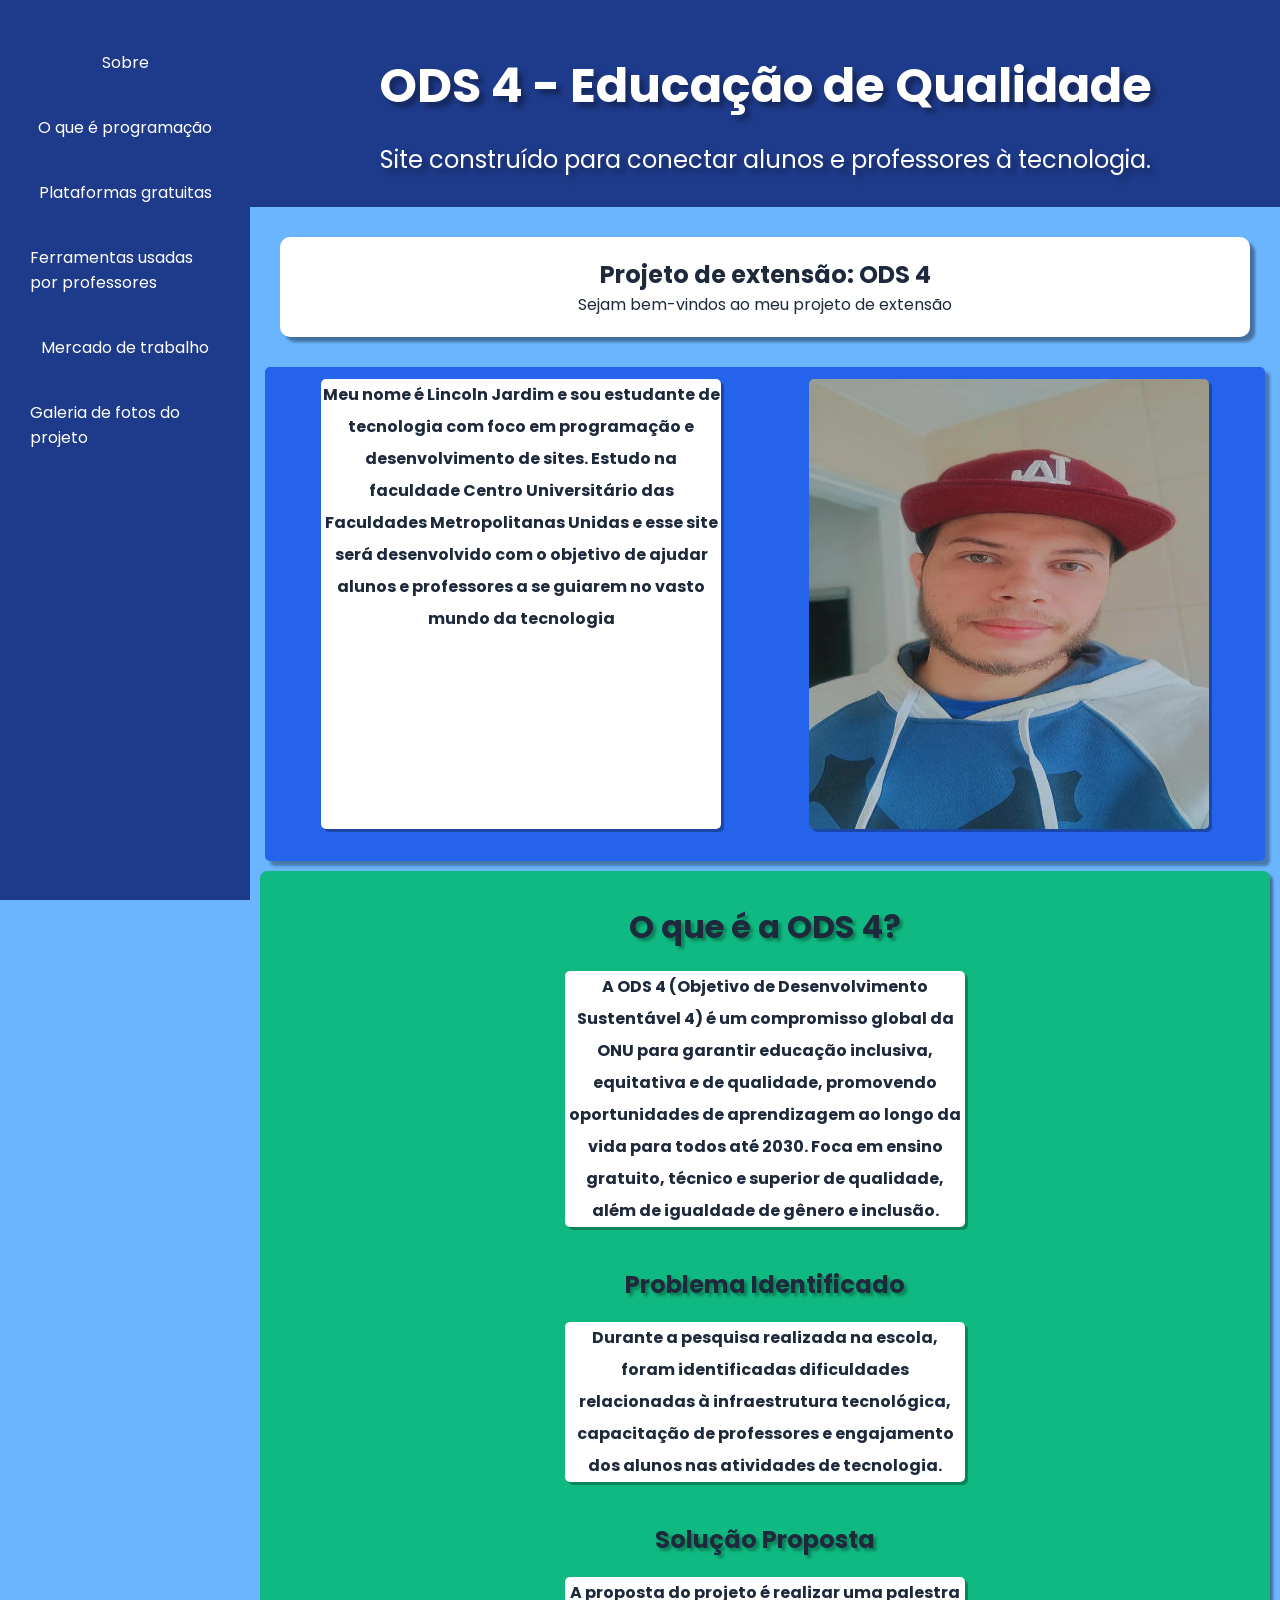
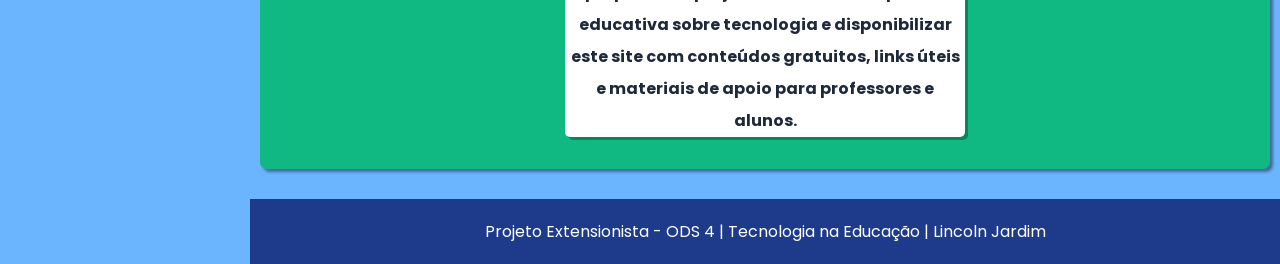
<file: index.html>
<!DOCTYPE html>
<html lang="pt-br">
<head>
    <meta charset="UTF-8">
    <meta name="viewport" content="width=device-width, initial-scale=1.0">
    <link rel="stylesheet" href="estilos/style.css">
    <link rel="stylesheet" href="estilos/media-query.css">
    <title>Aprendendo para Ensinar</title>
</head>
<body>
    <div class="layout-principal">

        

        <nav class="menu">

                <a href="index.html">Sobre</a>
                <a href="programacao.html">O que é programação</a>
                <a href="plataformas.html">Plataformas gratuitas</a>
                <a href="ferramentas.html">Ferramentas usadas por professores</a>
                <a href="trabalho.html">Mercado de trabalho</a>
                <a href="galeria.html">Galeria de fotos do projeto</a>
        </nav>

        

        <div class="conteudo-direito">

            <header class="cabecalho">
                <h1>ODS 4 - Educação de Qualidade</h1>
                <p>Site construído para conectar alunos e professores à tecnologia.</p>
            </header>
            
            <main>
                <section class="introducao">
                    <h2>Projeto de extensão: ODS 4</h2>
                    <p>Sejam bem-vindos ao meu projeto de extensão</p>
                </section>
                <section class="container-sobremim">
                    <p class="card-sobremim">Meu nome é Lincoln Jardim e sou estudante de tecnologia com foco em programação e desenvolvimento de sites. Estudo na faculdade Centro Universitário das Faculdades Metropolitanas Unidas e esse site será desenvolvido com o objetivo de ajudar alunos e professores a se guiarem no vasto mundo da tecnologia</p>
                    <img class="card-sobremim" src="imagens/foto-lincoln.jpeg" alt="Foto de Lincoln Jardim">
                </section>
                <article class="container-projeto">
                    <h2>O que é a ODS 4?</h2>
                    <p class="card-projeto">
                        A ODS 4 (Objetivo de Desenvolvimento Sustentável 4) é um compromisso global da ONU para garantir educação inclusiva, equitativa e de qualidade, promovendo oportunidades de aprendizagem ao longo da vida para todos até 2030. Foca em ensino gratuito, técnico e superior de qualidade, além de igualdade de gênero e inclusão.
                    </p>
                    <h3>Problema Identificado</h3>
                    <p class="card-projeto">
                        Durante a pesquisa realizada na escola, foram identificadas dificuldades
                        relacionadas à infraestrutura tecnológica, capacitação de professores
                        e engajamento dos alunos nas atividades de tecnologia.
                    </p>
                    <h3>Solução Proposta</h3>
                    <p class="card-projeto">
                        A proposta do projeto é realizar uma palestra educativa sobre tecnologia
                        e disponibilizar este site com conteúdos gratuitos, links úteis e materiais
                        de apoio para professores e alunos.
                    </p>
                </article>
            </main>
            <footer>
                <p>Projeto Extensionista - ODS 4 | Tecnologia na Educação | Lincoln Jardim</p>
            </footer>
        </div>
    </div>
</body>
</html>
</file>
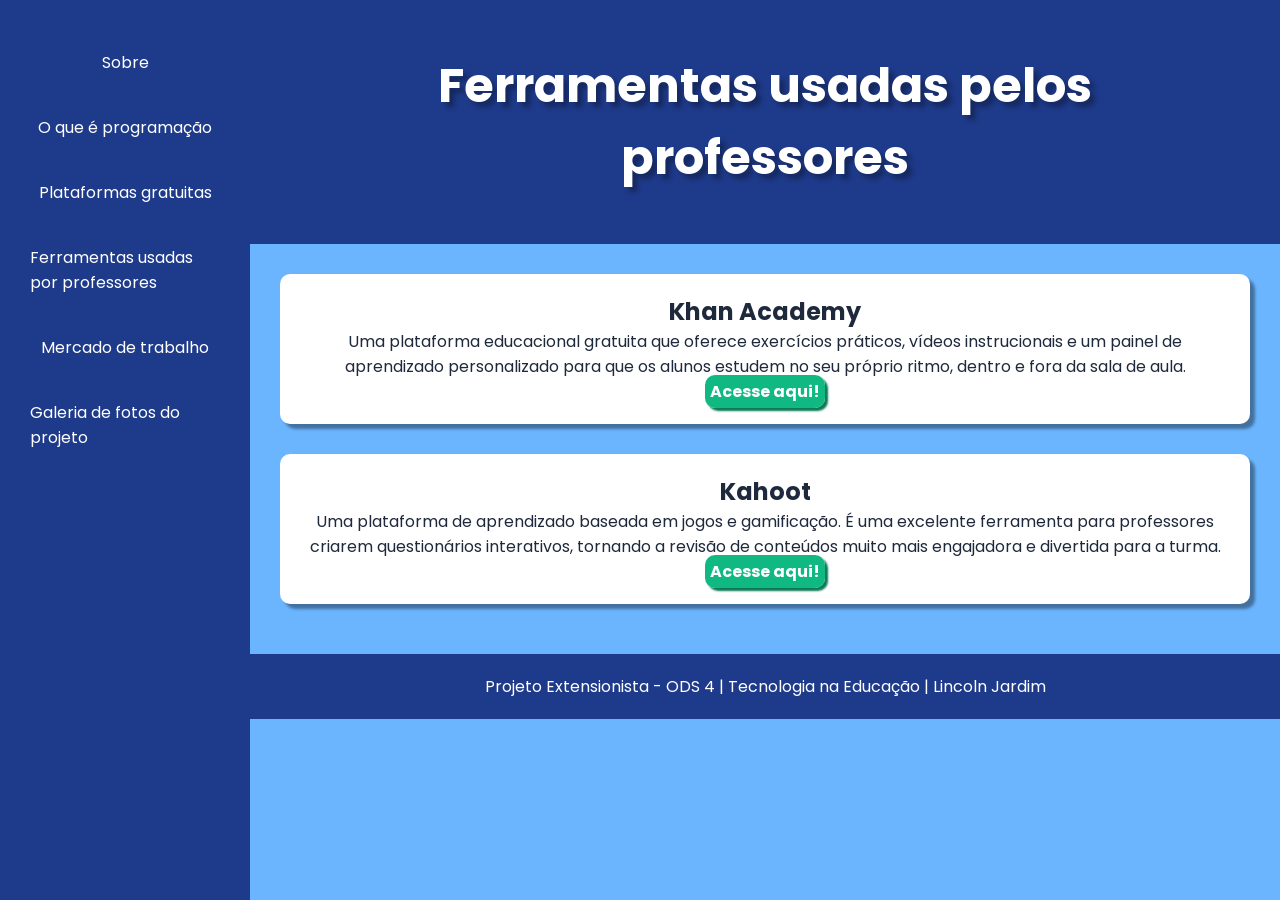
<file: ferramentas.html>
<!DOCTYPE html>
<html lang="pt-br">
<head>
    <meta charset="UTF-8">
    <meta name="viewport" content="width=device-width, initial-scale=1.0">
    <link rel="stylesheet" href="estilos/style.css">
    <link rel="stylesheet" href="estilos/media-query.css">
    <title>Ferramentas</title>
</head>
<body>
    <div class="layout-principal">

        <nav class="menu">
                <a href="index.html">Sobre</a>
                <a href="programacao.html">O que é programação</a>
                <a href="plataformas.html">Plataformas gratuitas</a>
                <a href="ferramentas.html">Ferramentas usadas por professores</a>
                <a href="trabalho.html">Mercado de trabalho</a>
                <a href="galeria.html">Galeria de fotos do projeto</a>
        </nav>

        <div class="conteudo-direito">
            <header class="cabecalho">
                <!-- Corrigido o fechamento da tag de h2 para h1 -->
                <h1>Ferramentas usadas pelos professores</h1>
            </header>
            <main>
                <section class="introducao">
                    <h2>Khan Academy</h2>
                    <!-- Parágrafo descritivo adicionado -->
                    <p>Uma plataforma educacional gratuita que oferece exercícios práticos, vídeos instrucionais e um painel de aprendizado personalizado para que os alunos estudem no seu próprio ritmo, dentro e fora da sala de aula.</p>
                    <!-- Adicionado target="_blank" -->
                    <a class="botao" href="https://pt.khanacademy.org/" target="_blank">Acesse aqui!</a>
                </section>
                <section class="introducao">
                    <h2>Kahoot</h2>
                    <!-- Parágrafo descritivo adicionado -->
                    <p>Uma plataforma de aprendizado baseada em jogos e gamificação. É uma excelente ferramenta para professores criarem questionários interativos, tornando a revisão de conteúdos muito mais engajadora e divertida para a turma.</p>
                    <!-- Adicionado target="_blank" -->
                    <a class="botao" href="https://kahoot.it/" target="_blank">Acesse aqui!</a>
                </section>
            </main>
            <footer>
                <p>Projeto Extensionista - ODS 4 | Tecnologia na Educação | Lincoln Jardim</p>
            </footer>
        </div>
    </div>
</body>
</html>
</file>
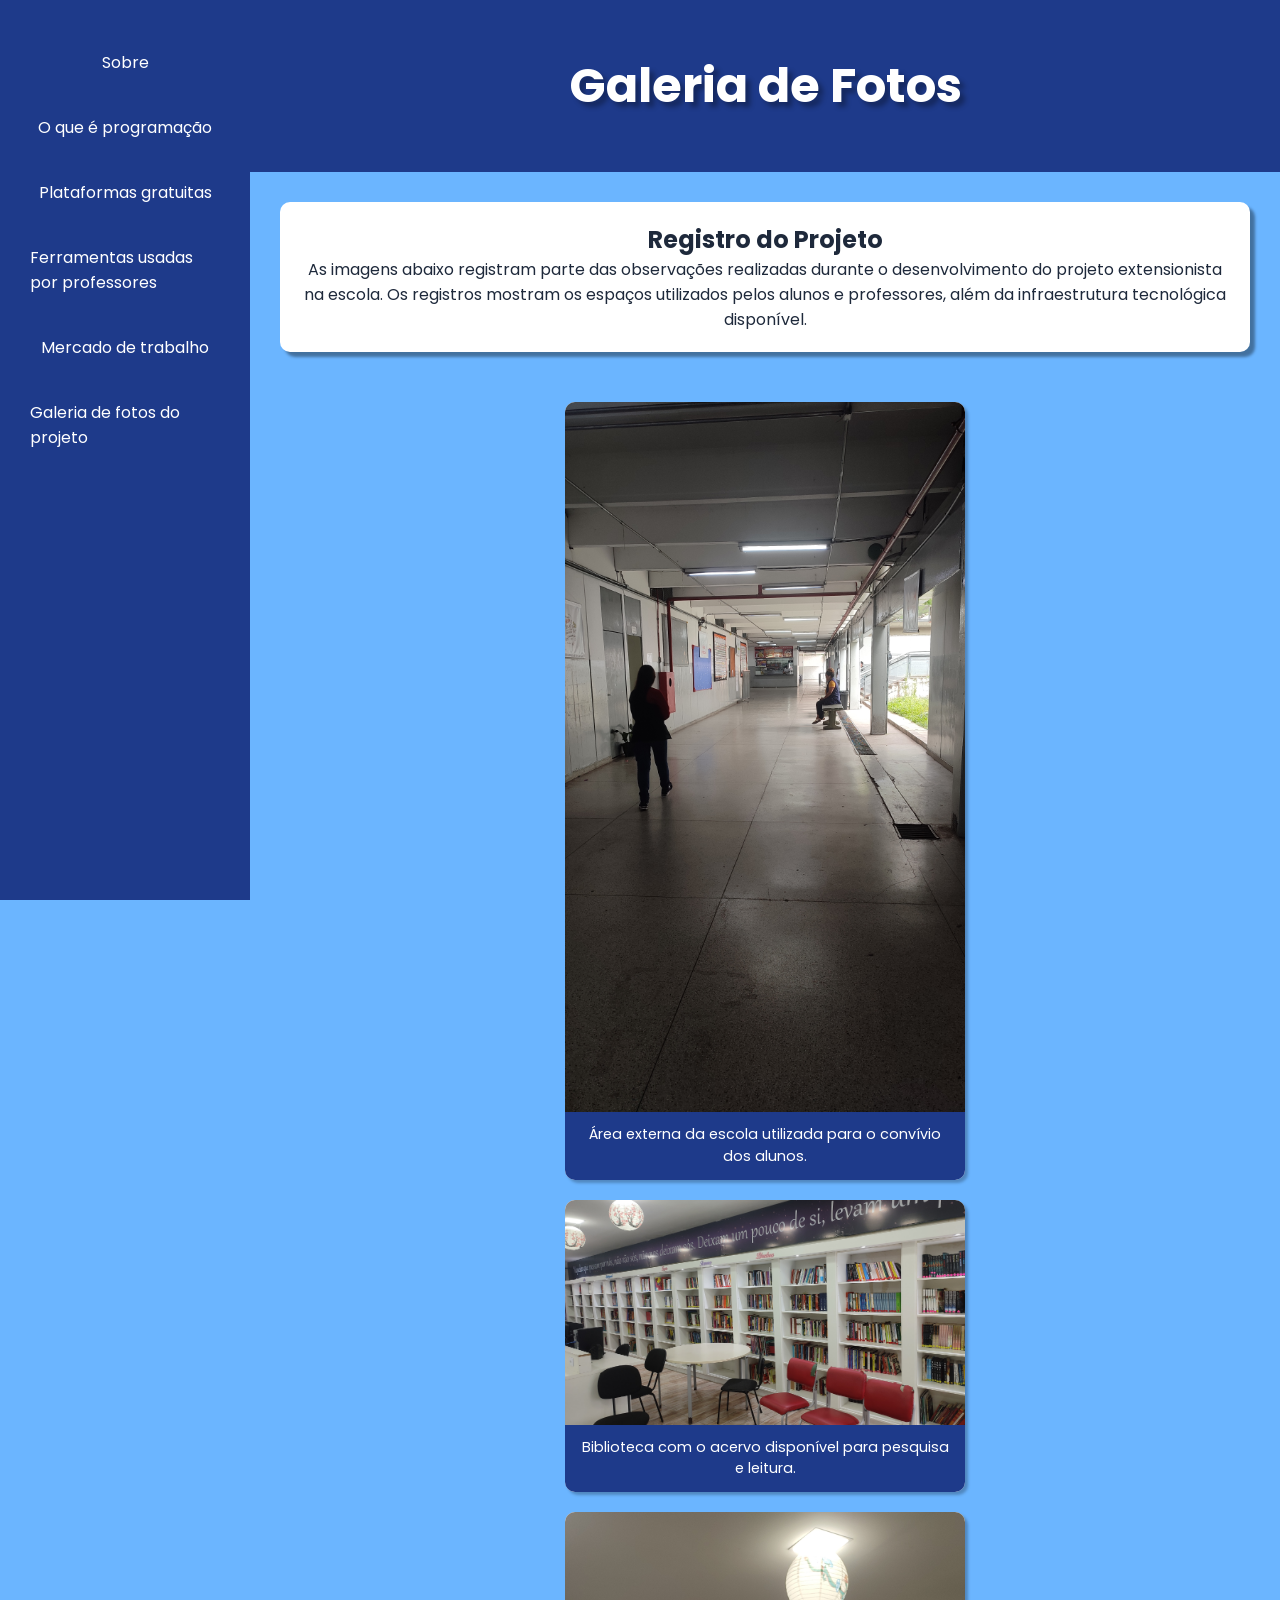
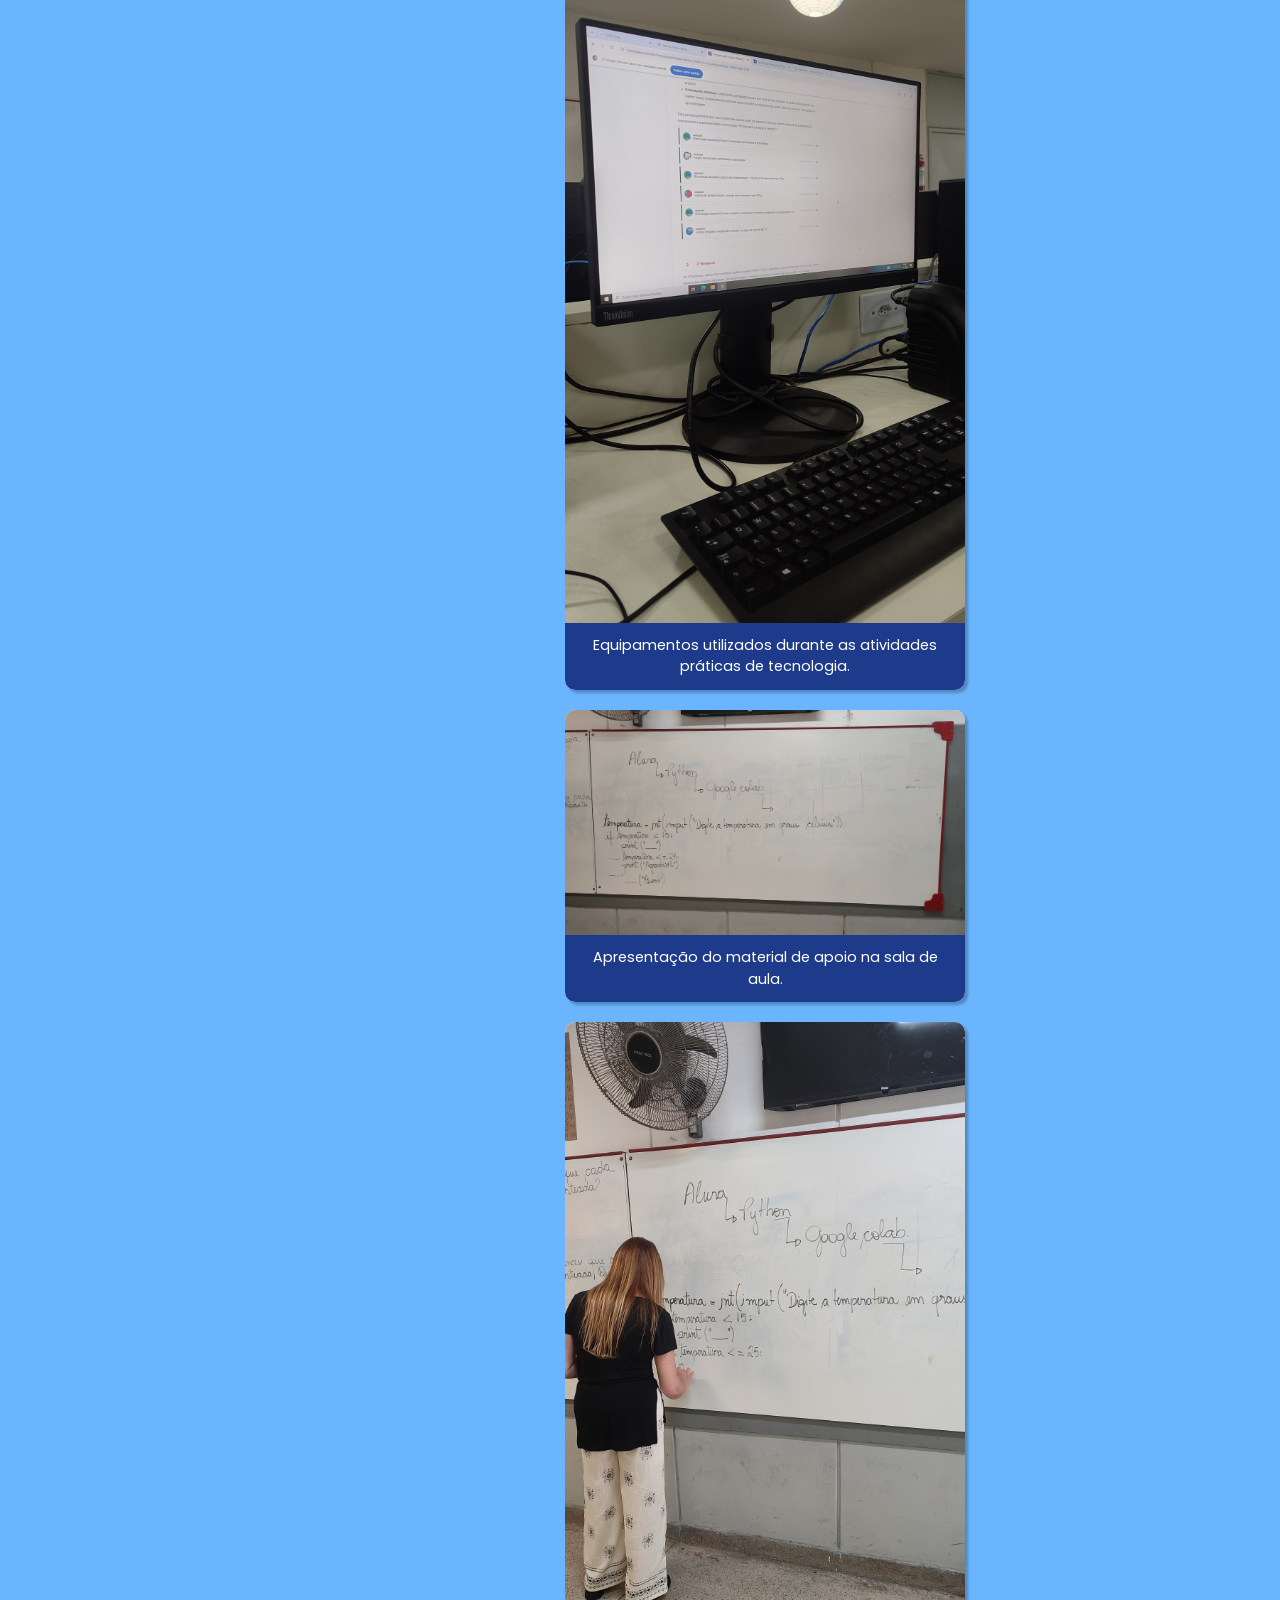
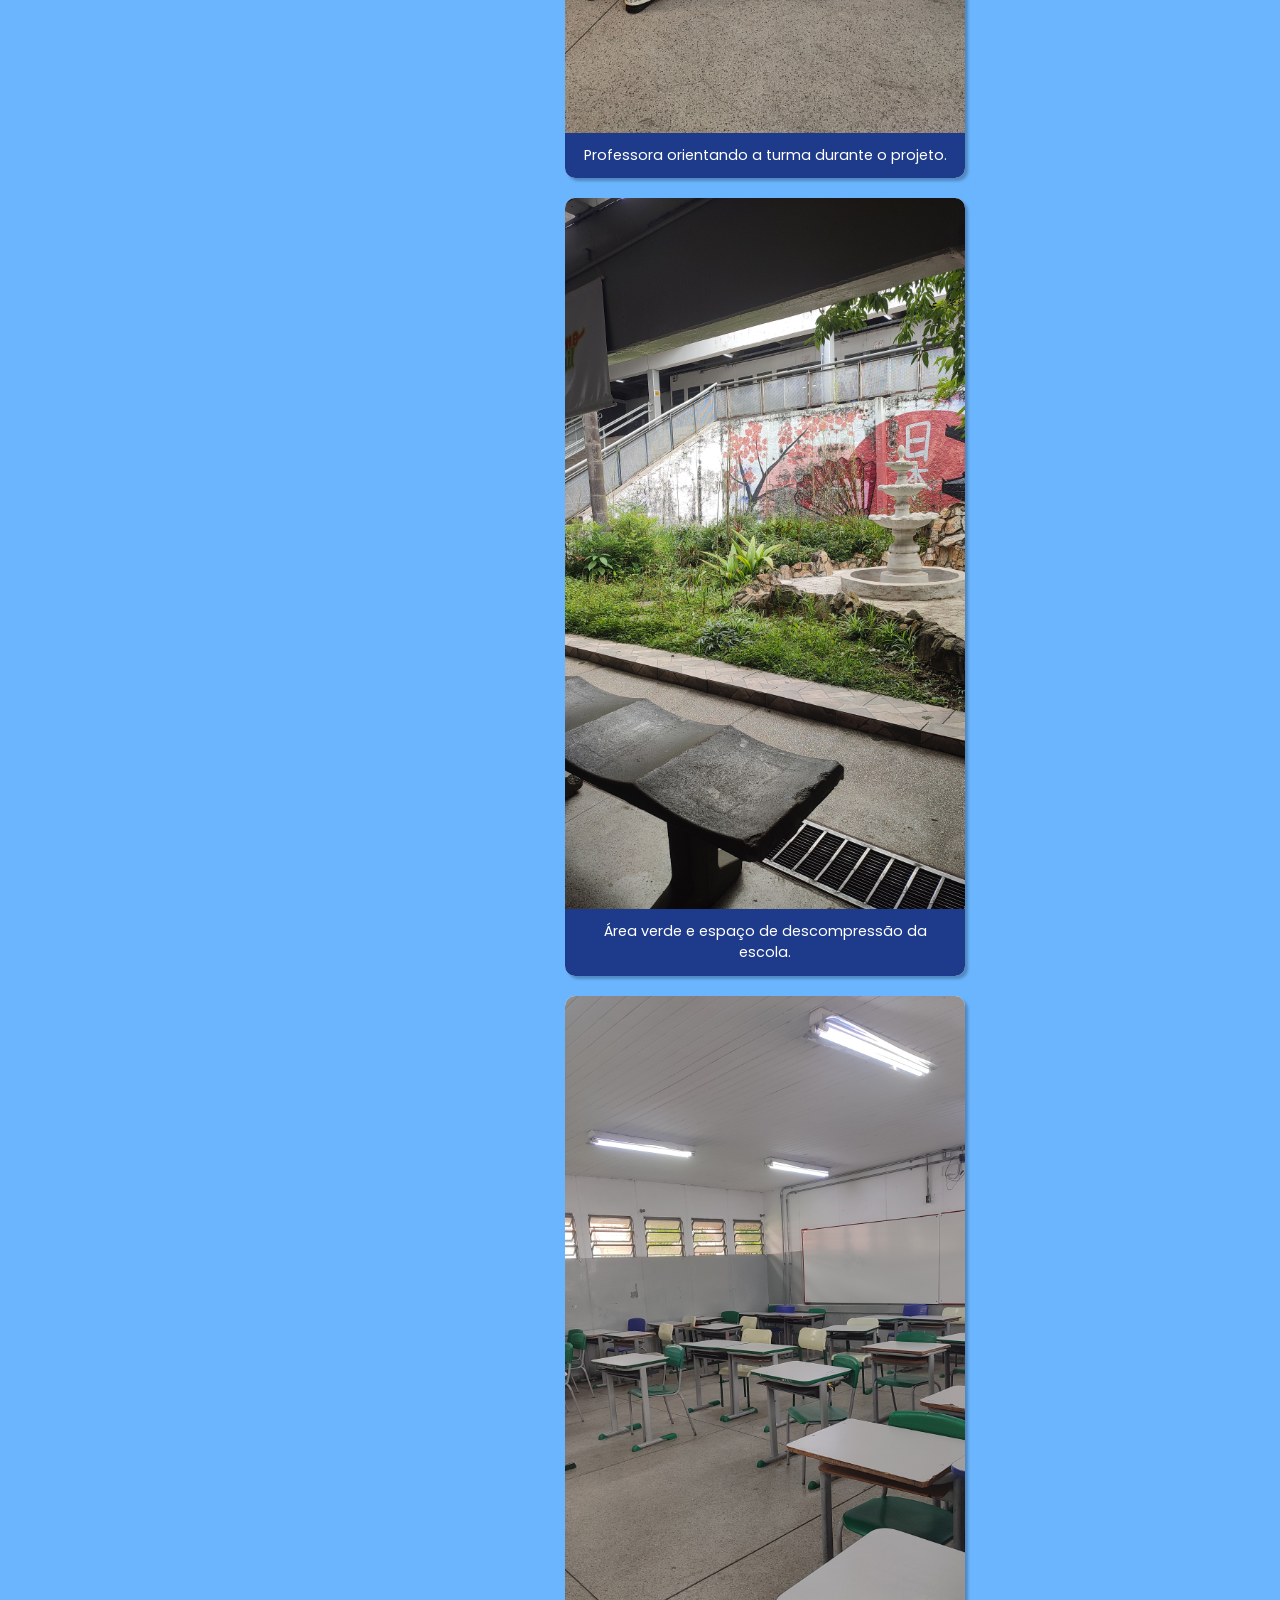
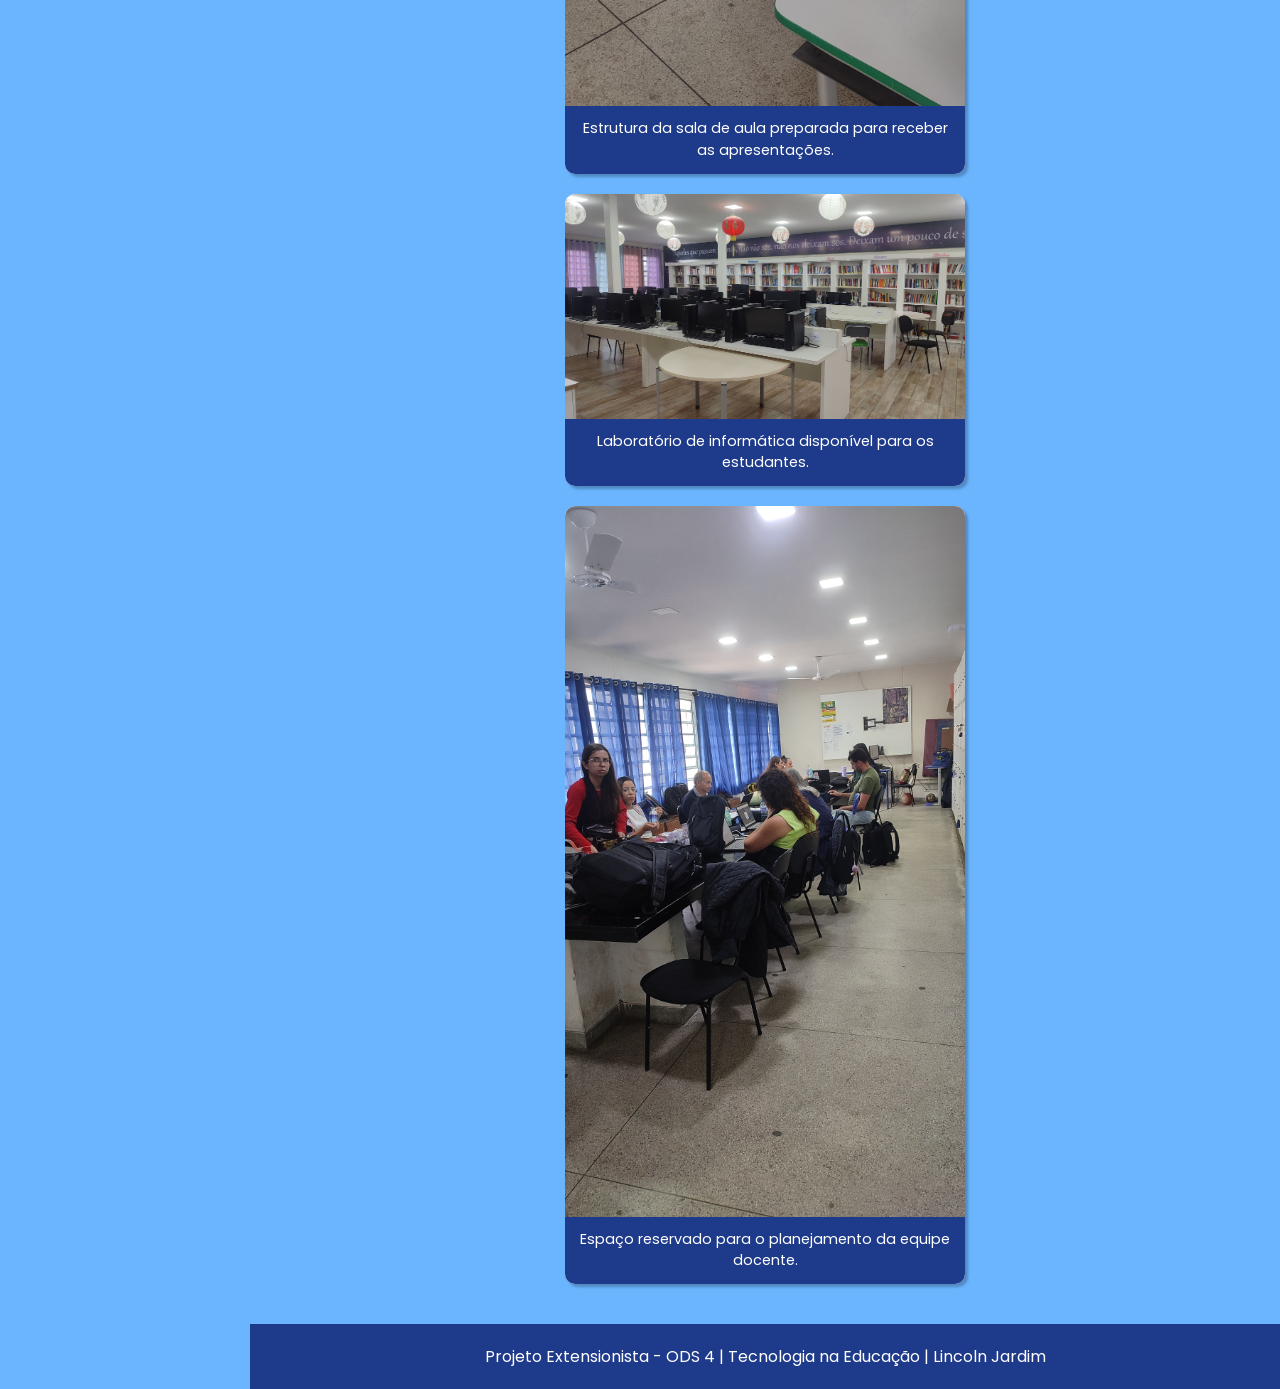
<file: galeria.html>
<!DOCTYPE html>
<html lang="pt-br">
<head>
    <meta charset="UTF-8">
    <meta name="viewport" content="width=device-width, initial-scale=1.0">
    <link rel="stylesheet" href="estilos/style.css">
    <link rel="stylesheet" href="estilos/media-query.css">
    <title>Galeria</title>
</head>
<body>
    <div class="layout-principal">
    
        <nav class="menu">
                <a href="index.html">Sobre</a>
                <a href="programacao.html">O que é programação</a>
                <a href="plataformas.html">Plataformas gratuitas</a>
                <a href="ferramentas.html">Ferramentas usadas por professores</a>
                <a href="trabalho.html">Mercado de trabalho</a>
                <a href="galeria.html">Galeria de fotos do projeto</a>
        </nav>
    
        <div class="conteudo-direito">
            <header class="cabecalho">
                <h1>Galeria de Fotos</h1>
            </header>
            <main>
                <section class="introducao">
                    <h2>Registro do Projeto</h2>
                    <p>
                        As imagens abaixo registram parte das observações realizadas
                        durante o desenvolvimento do projeto extensionista na escola.
                        Os registros mostram os espaços utilizados pelos alunos e
                        professores, além da infraestrutura tecnológica disponível.
                    </p>
                </section>
                <section class="container-galeria">
                    <figure>
                        <img class="foto-galeria" src="imagens/registros/area_externa.jpg" alt="Foto de uma área externa da escola">
                        <figcaption>Área externa da escola utilizada para o convívio dos alunos.</figcaption>
                    </figure>
                    <figure>
                        <img class="foto-galeria" src="imagens/registros/biblioteca.jpg" alt="Foto da biblioteca da escola">
                        <figcaption>Biblioteca com o acervo disponível para pesquisa e leitura.</figcaption>
                    </figure>
                    <figure>
                        <img class="foto-galeria" src="imagens/registros/computador.jpg" alt="Foto do computador usado pelos alunos">
                        <figcaption>Equipamentos utilizados durante as atividades práticas de tecnologia.</figcaption>
                    </figure>
                    <figure>
                        <img class="foto-galeria" src="imagens/registros/conteudo.jpg" alt="Foto do conteúdo aplicado em sala de aula">
                        <figcaption>Apresentação do material de apoio na sala de aula.</figcaption>
                    </figure>
                    <figure>
                        <img class="foto-galeria" src="imagens/registros/professora.jpg" alt="Foto da professora aplicando conteúdo">
                        <figcaption>Professora orientando a turma durante o projeto.</figcaption>
                    </figure>
                    <figure>
                        <img class="foto-galeria" src="imagens/registros/jardim_externo.jpg" alt="Foto de um jardim externo na escola">
                        <figcaption>Área verde e espaço de descompressão da escola.</figcaption>
                    </figure>
                    <figure>
                        <img class="foto-galeria" src="imagens/registros/sala_de_aula.jpg" alt="Foto da sala de aula">
                        <figcaption>Estrutura da sala de aula preparada para receber as apresentações.</figcaption>
                    </figure>
                    <figure>
                        <!-- Nome do arquivo ajustado com o 'r' -->
                        <img class="foto-galeria" src="imagens/registros/sala_informatica.jpg" alt="Foto da sala de informática">
                        <figcaption>Laboratório de informática disponível para os estudantes.</figcaption>
                    </figure>
                    <figure>
                        <img class="foto-galeria" src="imagens/registros/sala_professores.jpg" alt="Foto da sala dos professores">
                        <figcaption>Espaço reservado para o planejamento da equipe docente.</figcaption>
                    </figure>
                </section>
            </main>
            <footer>
                <p>Projeto Extensionista - ODS 4 | Tecnologia na Educação | Lincoln Jardim</p>
            </footer>
        </div>
</div>
</body>
</html>
</file>
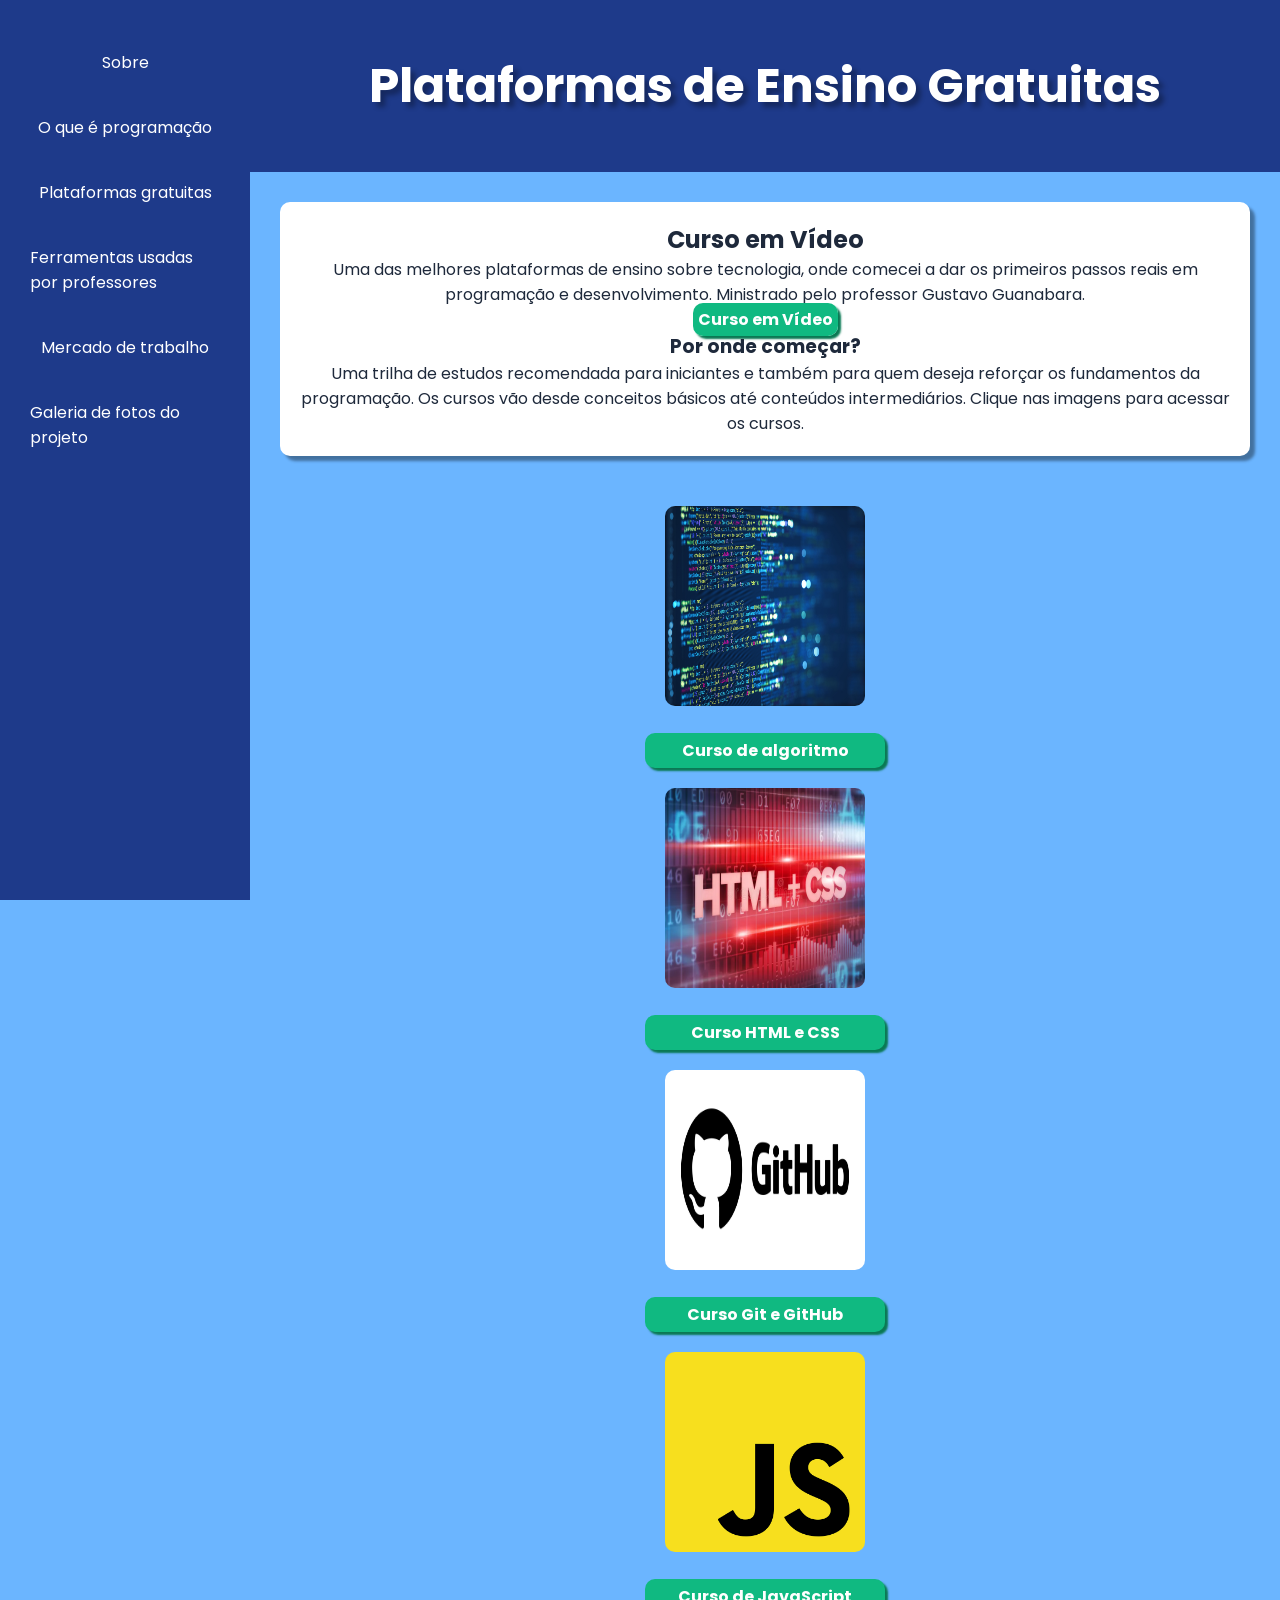
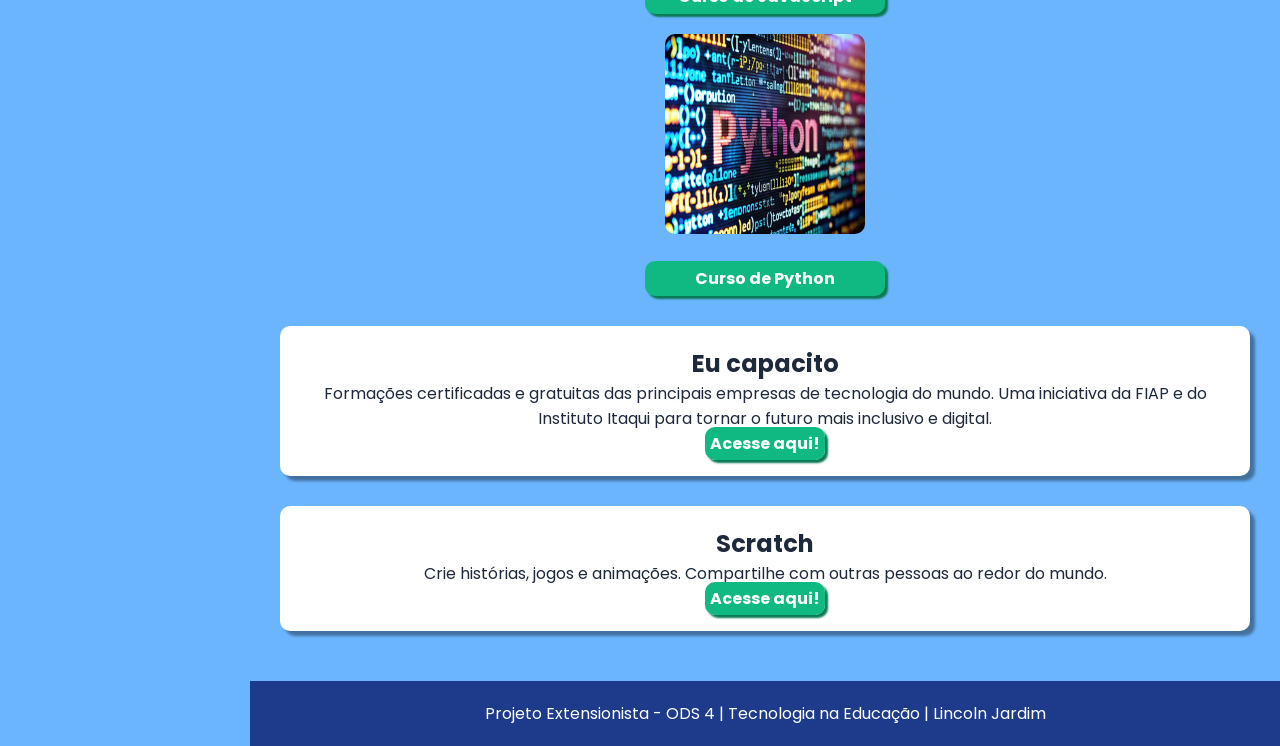
<file: plataformas.html>
<!DOCTYPE html>
<html lang="pt-br">
<head>
    <meta charset="UTF-8">
    <meta name="viewport" content="width=device-width, initial-scale=1.0">
    <link rel="stylesheet" href="estilos/style.css">
    <link rel="stylesheet" href="estilos/media-query.css">
    <title>Ensino Gratuito</title>
</head>
<body>
    <div class="layout-principal">

        <nav class="menu">
                <a href="index.html">Sobre</a>
                <a href="programacao.html">O que é programação</a>
                <a href="plataformas.html">Plataformas gratuitas</a>
                <a href="ferramentas.html">Ferramentas usadas por professores</a>
                <a href="trabalho.html">Mercado de trabalho</a>
                <a href="galeria.html">Galeria de fotos do projeto</a>
        </nav>

        <div class="conteudo-direito">

            <header class="cabecalho">
                <h1>Plataformas de Ensino Gratuitas</h1>
            </header>

            <main>
                <section class="introducao">
                    <h2>Curso em Vídeo</h2>
                    <p>Uma das melhores plataformas de ensino sobre tecnologia, onde comecei a dar os primeiros passos reais em programação e desenvolvimento. Ministrado pelo professor Gustavo Guanabara.</p>
                    <a class="botao" href="https://www.cursoemvideo.com/" target="_blank">Curso em Vídeo</a>
            
                    <!-- Corrigido o fechamento da tag de h2 para h3 -->
                    <h3>Por onde começar?</h3>
                    <p>Uma trilha de estudos recomendada para iniciantes e também para quem deseja reforçar os fundamentos da programação. Os cursos vão desde conceitos básicos até conteúdos intermediários. Clique nas imagens para acessar os cursos.</p>
                </section>
            
                <div class="container-trilha">
                    <a class="card-trilha" href="https://www.youtube.com/watch?v=8mei6uVttho&list=PLHz_AreHm4dmSj0MHol_aoNYCSGFqvfXV" target="_blank">
                        <img class="icone" src="imagens/tipos-de-algoritmo-1.jpg" alt="Curso de algoritmo">
                        <p class="botao">Curso de algoritmo</p>
                    </a>
                    <a class="card-trilha" href="https://www.youtube.com/watch?v=Ejkb_YpuHWs&list=PLHz_AreHm4dkZ9-atkcmcBaMZdmLHft8n" target="_blank">
                        <img class="icone" src="imagens/html_css.png" alt="Curso HTML e CSS">
                        <p class="botao">Curso HTML e CSS</p>
                    </a>
                    <a class="card-trilha" href="https://www.youtube.com/watch?v=xEKo29OWILE&list=PLHz_AreHm4dm7ZULPAmadvNhH6vk9oNZA" target="_blank">
                        <img class="icone" src="imagens/github-logo-git-hub-icon-with-text-on-white-background-free-vector.jpg" alt="Curso Git e GitHub">
                        <p class="botao">Curso Git e GitHub</p>
                    </a>
                    <a class="card-trilha" href="https://www.youtube.com/watch?v=1-w1RfGIov4&list=PLHz_AreHm4dlsK3Nr9GVvXCbpQyHQl1o1" target="_blank">
                        <img class="icone" src="imagens/Javascript-736400_960_720.png" alt="Curso de JavaScript">
                        <p class="botao">Curso de JavaScript</p>
                    </a>
                    <a class="card-trilha" href="https://www.youtube.com/watch?v=S9uPNppGsGo&list=PLvE-ZAFRgX8hnECDn1v9HNTI71veL3oW0" target="_blank">
                        <img class="icone" src="imagens/Python.png" alt="Curso de Python">
                        <p class="botao">Curso de Python</p>
                    </a>
                </div>
                <section class="introducao">
                    <h2>Eu capacito</h2>
                    <p>Formações certificadas e gratuitas das principais empresas de tecnologia do mundo. Uma iniciativa da FIAP e do Instituto Itaqui para tornar o futuro mais inclusivo e digital.</p>
                    <!-- Adicionado target="_blank" -->
                    <a class="botao" href="https://www.eucapacito.com.br/" target="_blank">Acesse aqui!</a>
                </section>
                <section class="introducao">
                    <h2>Scratch</h2>
                    <p>Crie histórias, jogos e animações. Compartilhe com outras pessoas ao redor do mundo.</p>
                    <!-- Adicionado target="_blank" -->
            
                    <a class="botao" href="https://scratch.mit.edu/" target="_blank">Acesse aqui!</a>
                </section>
            </main>
            <footer>
                <p>Projeto Extensionista - ODS 4 | Tecnologia na Educação | Lincoln Jardim</p>
            </footer>
        </div>
    </div>
</body>
</html>
</file>
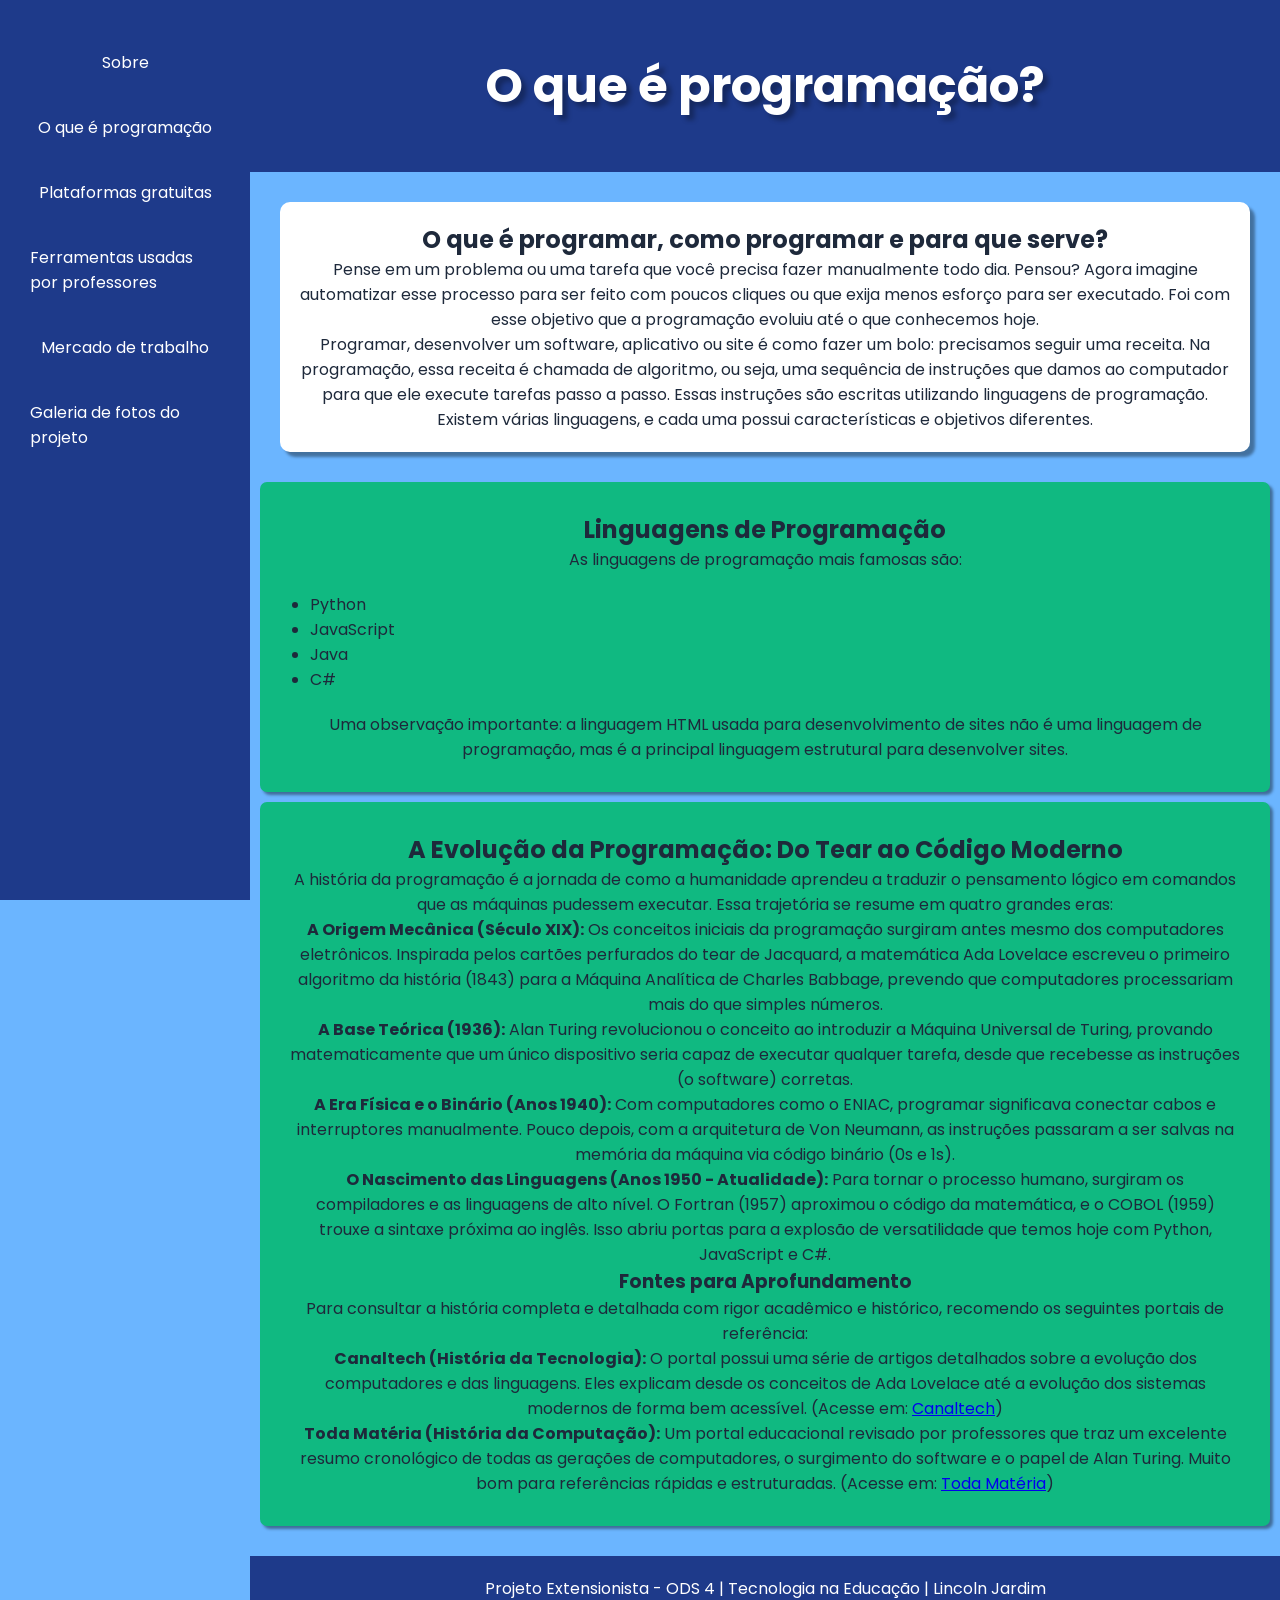
<file: programacao.html>
<!DOCTYPE html>
<html lang="pt-br">
<head>
    <meta charset="UTF-8">
    <meta name="viewport" content="width=device-width, initial-scale=1.0">
    <!-- Adicionado o link do CSS que estava faltando nesta página -->
    <link rel="stylesheet" href="estilos/style.css">
    <link rel="stylesheet" href="estilos/media-query.css">
    <title>O que é programação?</title>
</head>
<body>

    <div class="layout-principal">

        <nav class="menu">
            <a href="index.html">Sobre</a>
            <a href="programacao.html">O que é programação</a>
            <a href="plataformas.html">Plataformas gratuitas</a>
            <a href="ferramentas.html">Ferramentas usadas por professores</a>
            <a href="trabalho.html">Mercado de trabalho</a>
            <a href="galeria.html">Galeria de fotos do projeto</a>
        </nav>
        
        <div class="conteudo-direito">
            <header class="cabecalho">
                <h1>O que é programação?</h1>
            </header>
            <main>
                <section class="introducao">
                    <h2>O que é programar, como programar e para que serve?</h2>
                    <p>
                        Pense em um problema ou uma tarefa que você precisa fazer manualmente todo dia. Pensou? Agora imagine automatizar esse processo para ser feito com poucos cliques ou que exija menos esforço para ser executado. Foi com esse objetivo que a programação evoluiu até o que conhecemos hoje.
                    </p>
                    <p>
                        Programar, desenvolver um software, aplicativo ou site é como fazer um bolo: precisamos seguir uma receita. Na programação, essa receita é chamada de algoritmo, ou seja, uma sequência de instruções que damos ao computador para que ele execute tarefas passo a passo.
                        Essas instruções são escritas utilizando linguagens de programação. Existem várias linguagens, e cada uma possui características e objetivos diferentes.
                    </p>
                </section>
                <section class="container-usogeral">
                    <h2>Linguagens de Programação</h2>
                    <p>
                        As linguagens de programação mais famosas são:
                    </p>
                    <ul>
                        <li>Python</li>
                        <li>JavaScript</li>
                        <li>Java</li>
                        <li>C#</li>
                    </ul>
                    <p>
                        Uma observação importante: a linguagem HTML usada para desenvolvimento de sites não é uma linguagem de programação, mas é a principal linguagem estrutural para desenvolver sites.
                    </p>
                </section>
            
                <article class="container-usogeral">
                    <!-- Ajustado para H2 para manter a hierarquia estrutural -->
                    <h2>A Evolução da Programação: Do Tear ao Código Moderno</h2>
            
                    <p>A história da programação é a jornada de como a humanidade aprendeu a traduzir o pensamento lógico em comandos que as máquinas pudessem executar. Essa trajetória se resume em quatro grandes eras:</p>
                    <!-- Uso da tag <strong> para destacar as épocas -->
                    <p><strong>A Origem Mecânica (Século XIX):</strong> Os conceitos iniciais da programação surgiram antes mesmo dos computadores eletrônicos. Inspirada pelos cartões perfurados do tear de Jacquard, a matemática Ada Lovelace escreveu o primeiro algoritmo da história (1843) para a Máquina Analítica de Charles Babbage, prevendo que computadores processariam mais do que simples números.</p>
                    <p><strong>A Base Teórica (1936):</strong> Alan Turing revolucionou o conceito ao introduzir a Máquina Universal de Turing, provando matematicamente que um único dispositivo seria capaz de executar qualquer tarefa, desde que recebesse as instruções (o software) corretas.</p>
                    <p><strong>A Era Física e o Binário (Anos 1940):</strong> Com computadores como o ENIAC, programar significava conectar cabos e interruptores manualmente. Pouco depois, com a arquitetura de Von Neumann, as instruções passaram a ser salvas na memória da máquina via código binário (0s e 1s).</p>
                    <p><strong>O Nascimento das Linguagens (Anos 1950 - Atualidade):</strong> Para tornar o processo humano, surgiram os compiladores e as linguagens de alto nível. O Fortran (1957) aproximou o código da matemática, e o COBOL (1959) trouxe a sintaxe próxima ao inglês. Isso abriu portas para a explosão de versatilidade que temos hoje com Python, JavaScript e C#.</p>
            
                    <h3>Fontes para Aprofundamento</h3>
            
                    <p>Para consultar a história completa e detalhada com rigor acadêmico e histórico, recomendo os seguintes portais de referência:</p>
                    <p><strong>Canaltech (História da Tecnologia):</strong> O portal possui uma série de artigos detalhados sobre a evolução dos computadores e das linguagens. Eles explicam desde os conceitos de Ada Lovelace até a evolução dos sistemas modernos de forma bem acessível. (Acesse em: <a href="https://canaltech.com.br/mercado/como-nasceu-a-programacao-de-ada-lovelace-ao-fortran/" target="_blank">Canaltech</a>)</p>
                    <p><strong>Toda Matéria (História da Computação):</strong> Um portal educacional revisado por professores que traz um excelente resumo cronológico de todas as gerações de computadores, o surgimento do software e o papel de Alan Turing. Muito bom para referências rápidas e estruturadas. (Acesse em: <a href="https://www.todamateria.com.br/historia-e-evolucao-dos-computadores/" target="_blank">Toda Matéria</a>)</p>
                </article>
            </main>
            <!-- Rodapé adicionado para manter consistência com a página Sobre -->
            <footer>
                <p>Projeto Extensionista - ODS 4 | Tecnologia na Educação | Lincoln Jardim</p>
            </footer>
        </div>
    </div>
</body>
</html>
</file>
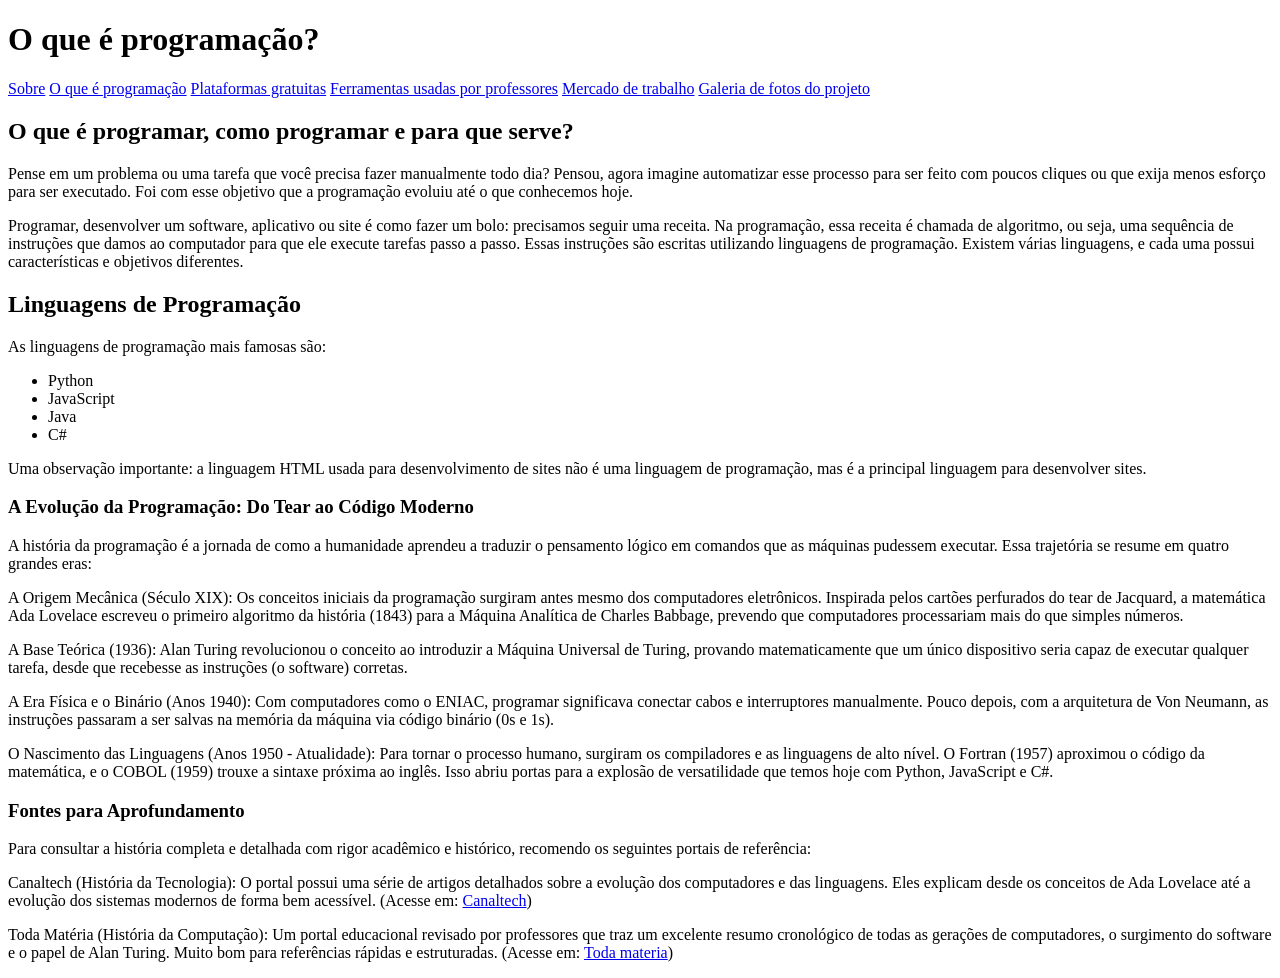
<file: programaçao.html>
<!DOCTYPE html>
<html lang="pt-br">
<head>
    <meta charset="UTF-8">
    <meta name="viewport" content="width=device-width, initial-scale=1.0">
    <title>O que é programação?</title>
</head>
<body>
    <header>
        <h1>O que é programação?</h1>
    </header>

    <nav>
        <a href="index.html">Sobre</a>
        <a href="programaçao.html">O que é programação</a>
        <a href="plataformas.html">Plataformas gratuitas</a>
        <a href="ferramentas.html">Ferramentas usadas por professores</a>
        <a href="trabalho.html">Mercado de trabalho</a>
        <a href="galeria.html">Galeria de fotos do projeto</a>
    </nav>

    <main>
        <section>
            <h2>O que é programar, como programar e para que serve?</h2>
            <p>
                Pense em um problema ou uma tarefa que você precisa fazer manualmente todo dia? Pensou, agora imagine automatizar esse processo para ser feito com poucos cliques ou que exija menos esforço para ser executado. Foi com esse objetivo que a programação evoluiu até o que conhecemos hoje.
            </p>

            <p>
                Programar, desenvolver um software, aplicativo ou site é como fazer um bolo: precisamos seguir uma receita. Na programação, essa receita é chamada de algoritmo, ou seja, uma sequência de instruções que damos ao computador para que ele execute tarefas passo a passo.
                Essas instruções são escritas utilizando linguagens de programação. Existem várias linguagens, e cada uma possui características e objetivos diferentes.
            </p>

            <h2>Linguagens de Programação</h2>
            <p>
                As linguagens de programação mais famosas são:
            </p>

            <ul>
                <li>Python</li>
                <li>JavaScript</li>
                <li>Java</li>
                <li>C#</li>
            </ul>

            <p>
                Uma observação importante: a linguagem HTML usada para desenvolvimento de sites não é uma linguagem de programação, mas é a principal linguagem para desenvolver sites.
            </p>
        </section>

        
            
        <article>
            <h3>A Evolução da Programação: Do Tear ao Código Moderno</h3>
            
            <p>A história da programação é a jornada de como a humanidade aprendeu a traduzir o pensamento lógico em comandos que as máquinas pudessem executar. Essa trajetória se resume em quatro grandes eras:</p>

            <p>A Origem Mecânica (Século XIX): Os conceitos iniciais da programação surgiram antes mesmo dos computadores eletrônicos. Inspirada pelos cartões perfurados do tear de Jacquard, a matemática Ada Lovelace escreveu o primeiro algoritmo da história (1843) para a Máquina Analítica de Charles Babbage, prevendo que computadores processariam mais do que simples números.</p>

            <p>A Base Teórica (1936): Alan Turing revolucionou o conceito ao introduzir a Máquina Universal de Turing, provando matematicamente que um único dispositivo seria capaz de executar qualquer tarefa, desde que recebesse as instruções (o software) corretas.</p>

            <p>A Era Física e o Binário (Anos 1940): Com computadores como o ENIAC, programar significava conectar cabos e interruptores manualmente. Pouco depois, com a arquitetura de Von Neumann, as instruções passaram a ser salvas na memória da máquina via código binário (0s e 1s).</p>

            <p>O Nascimento das Linguagens (Anos 1950 - Atualidade): Para tornar o processo humano, surgiram os compiladores e as linguagens de alto nível. O Fortran (1957) aproximou o código da matemática, e o COBOL (1959) trouxe a sintaxe próxima ao inglês. Isso abriu portas para a explosão de versatilidade que temos hoje com Python, JavaScript e C#.</p>
            

            
            <h3>Fontes para Aprofundamento</h3>
            
            <p>Para consultar a história completa e detalhada com rigor acadêmico e histórico, recomendo os seguintes portais de referência:</p>

            <p>Canaltech (História da Tecnologia): O portal possui uma série de artigos detalhados sobre a evolução dos computadores e das linguagens. Eles explicam desde os conceitos de Ada Lovelace até a evolução dos sistemas modernos de forma bem acessível. (Acesse em: <a href="https://canaltech.com.br/mercado/como-nasceu-a-programacao-de-ada-lovelace-ao-fortran/" target="_blank">Canaltech</a>)</p>

            <p>Toda Matéria (História da Computação): Um portal educacional revisado por professores que traz um excelente resumo cronológico de todas as gerações de computadores, o surgimento do software e o papel de Alan Turing. Muito bom para referências rápidas e estruturadas. (Acesse em: <a href="https://www.todamateria.com.br/historia-e-evolucao-dos-computadores/" target="_blank">Toda materia</a>)</p>
        
        </article>
    </main>
</body>
</html>
</file>
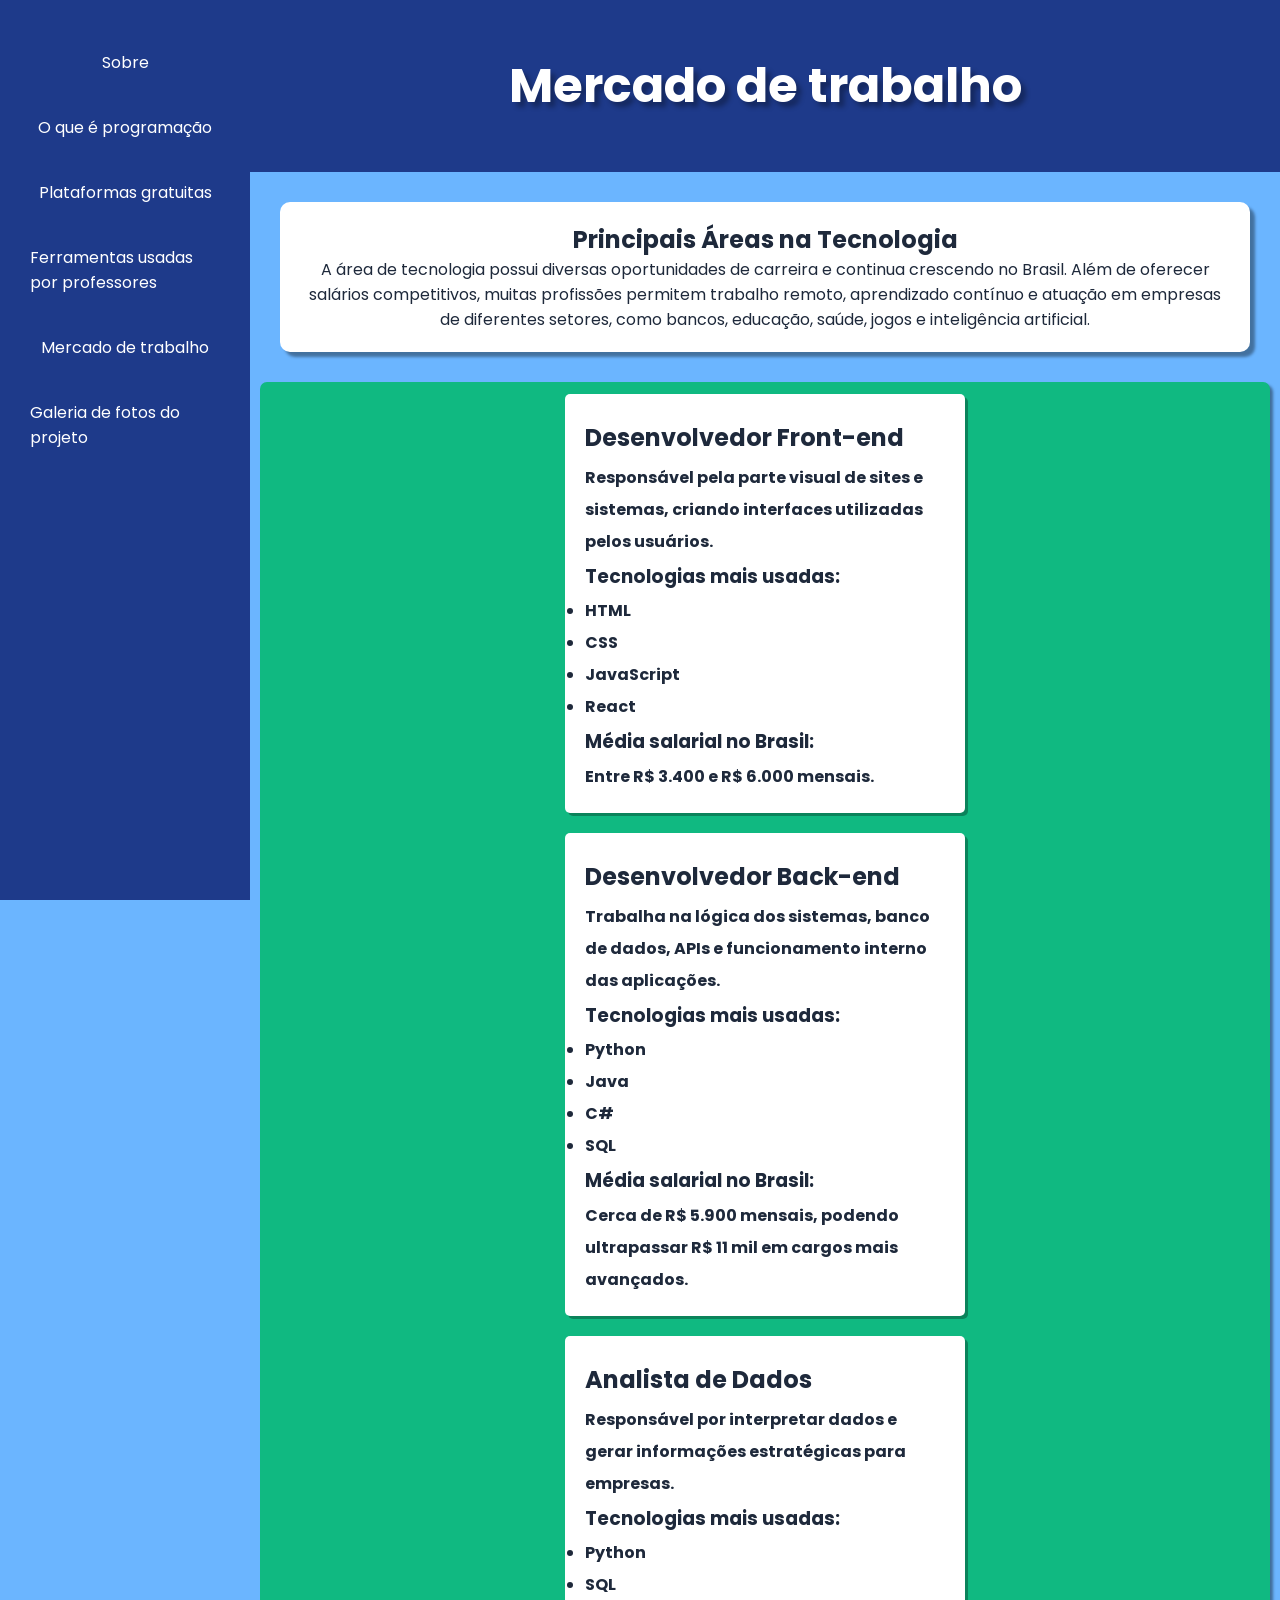
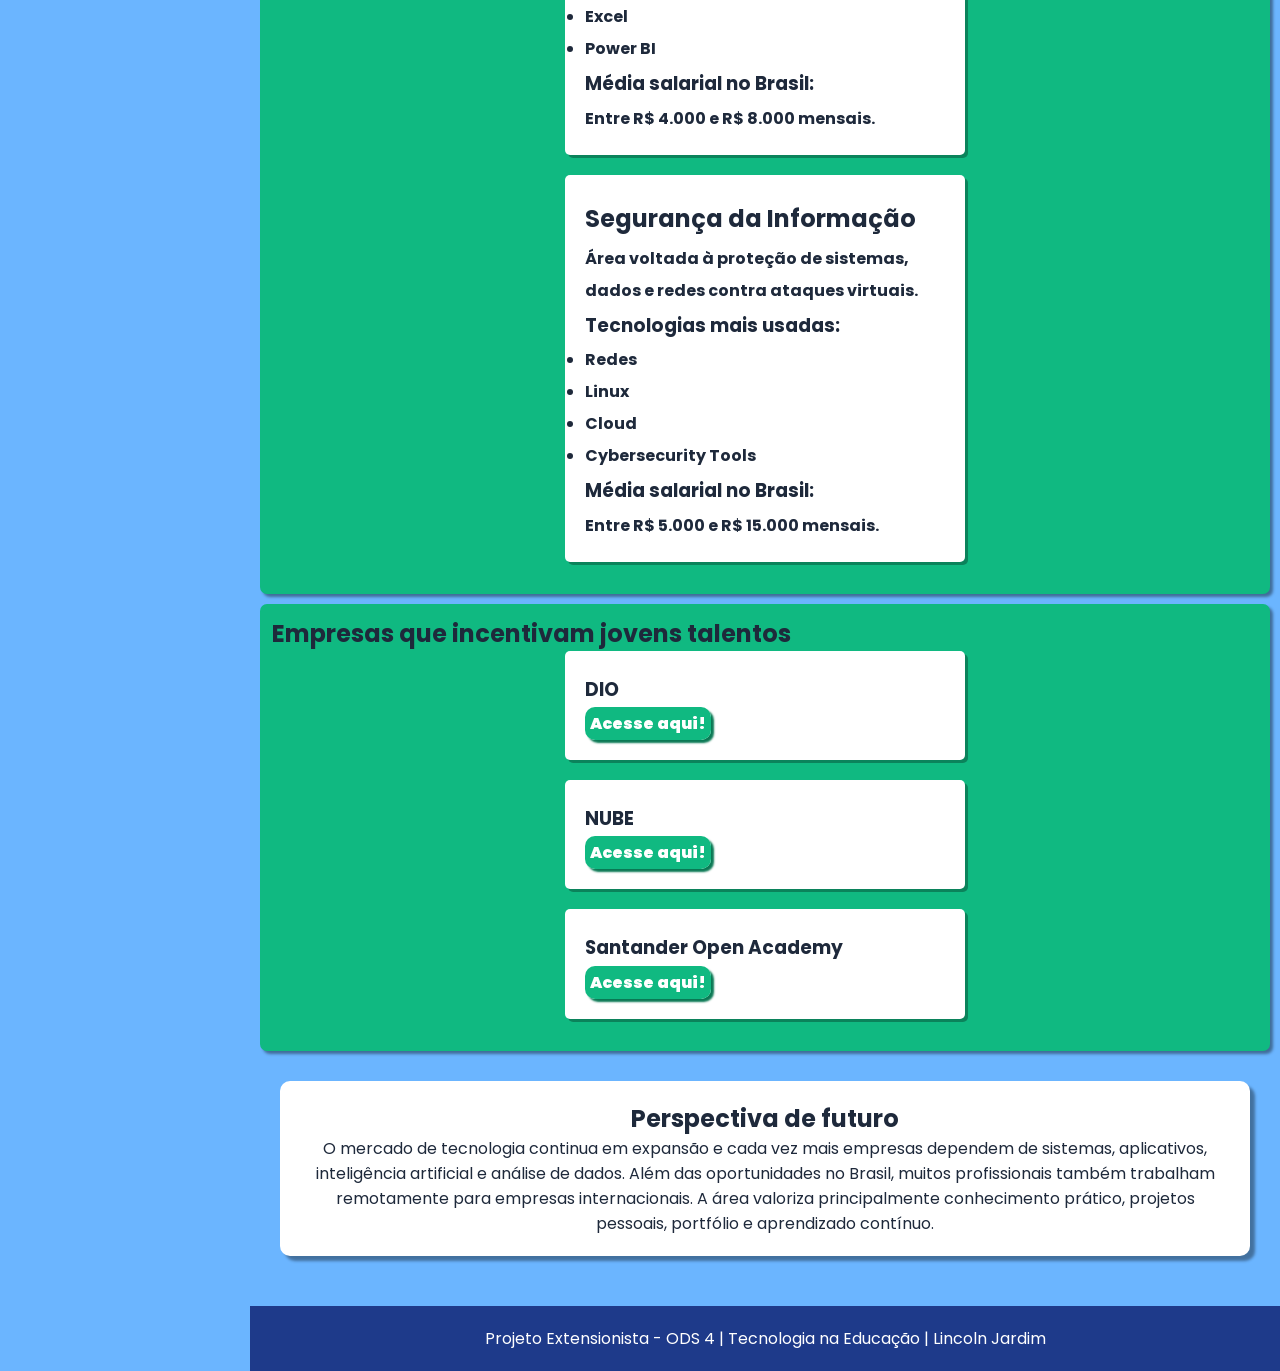
<file: trabalho.html>
<!DOCTYPE html>
<html lang="pt-br">
<head>
    <meta charset="UTF-8">
    <meta name="viewport" content="width=device-width, initial-scale=1.0">
    <link rel="stylesheet" href="estilos/style.css">
    <link rel="stylesheet" href="estilos/media-query.css">
    <title>Mercado de Trabalho</title>
</head>
<body>

    <div class="layout-principal">
        <nav class="menu">
                <a href="index.html">Sobre</a>
                <a href="programacao.html">O que é programação</a>
                <a href="plataformas.html">Plataformas gratuitas</a>
                <a href="ferramentas.html">Ferramentas usadas por professores</a>
                <a href="trabalho.html">Mercado de trabalho</a>
                <a href="galeria.html">Galeria de fotos do projeto</a>
        </nav>

        <div class="conteudo-direito">
            <header class="cabecalho">
                <h1>Mercado de trabalho</h1>
            </header>
            <main>
                <section class="introducao">
                    <h2>Principais Áreas na Tecnologia</h2>
                    <p>A área de tecnologia possui diversas oportunidades de carreira e continua crescendo no Brasil. Além de oferecer salários competitivos, muitas profissões permitem trabalho remoto, aprendizado contínuo e atuação em empresas de diferentes setores, como bancos, educação, saúde, jogos e inteligência artificial.</p>
                </section>
                <section class="container-cargos">
                    <article class="cargo-card">
                        <h2>Desenvolvedor Front-end</h2>
                        <p>Responsável pela parte visual de sites e sistemas, criando interfaces utilizadas pelos usuários.</p>
                        <h3>Tecnologias mais usadas:</h3>
                        <ul>
                            <li>HTML</li>
                            <li>CSS</li>
                            <li>JavaScript</li>
                            <li>React</li>
                        </ul>
                        <h3>Média salarial no Brasil:</h3>
                        <p>Entre R$ 3.400 e R$ 6.000 mensais.</p>
                    </article>
                    <article class="cargo-card">
                        <h2>Desenvolvedor Back-end</h2>
                        <p>Trabalha na lógica dos sistemas, banco de dados, APIs e funcionamento interno das aplicações.</p>
                        <h3>Tecnologias mais usadas:</h3>
                        <ul>
                            <li>Python</li>
                            <li>Java</li>
                            <li>C#</li>
                            <li>SQL</li>
                        </ul>
                        <h3>Média salarial no Brasil:</h3>
                        <p>Cerca de R$ 5.900 mensais, podendo ultrapassar R$ 11 mil em cargos mais avançados.</p>
                    </article>
                    <article class="cargo-card">
                        <h2>Analista de Dados</h2>
                        <p>Responsável por interpretar dados e gerar informações estratégicas para empresas.</p>
                        <h3>Tecnologias mais usadas:</h3>
                        <ul>
                            <li>Python</li>
                            <li>SQL</li>
                            <li>Excel</li>
                            <li>Power BI</li>
                        </ul>
                        <h3>Média salarial no Brasil:</h3>
                        <p>Entre R$ 4.000 e R$ 8.000 mensais.</p>
                    </article>
                    <article class="cargo-card">
                        <h2>Segurança da Informação</h2>
                        <p>Área voltada à proteção de sistemas, dados e redes contra ataques virtuais.</p>
                        <h3>Tecnologias mais usadas:</h3>
                        <ul>
                            <li>Redes</li>
                            <li>Linux</li>
                            <li>Cloud</li>
                            <li>Cybersecurity Tools</li>
                        </ul>
                        <h3>Média salarial no Brasil:</h3>
                        <p>Entre R$ 5.000 e R$ 15.000 mensais.</p>
                    </article>
                </section>
                <section class="container-empresas">
                    <h2>Empresas que incentivam jovens talentos</h2>
                    <article class="card-empresa">
                        <!-- Alterado de <p> para <h3> -->
                        <h3>DIO</h3>
                        <a class="botao" href="https://www.dio.me/" target="_blank">Acesse aqui!</a>
                    </article>
            
                    <article class="card-empresa">
                        <!-- Alterado de <p> para <h3> -->
                        <h3>NUBE</h3>
                        <a class="botao" href="https://www.nube.com.br/" target="_blank">Acesse aqui!</a>
                    </article>
                    <article class="card-empresa">
                        <!-- Alterado de <p> para <h3> -->
                        <h3>Santander Open Academy</h3>
                        <a class="botao" href="https://www.santanderopenacademy.com/pt_br/index.html" target="_blank">Acesse aqui!</a>
                    </article>
                </section>
                <section class="introducao">
                    <h2>Perspectiva de futuro</h2>
                    <p>O mercado de tecnologia continua em expansão e cada vez mais empresas dependem de sistemas, aplicativos, inteligência artificial e análise de dados. Além das oportunidades no Brasil, muitos profissionais também trabalham remotamente para empresas internacionais. A área valoriza principalmente conhecimento prático, projetos pessoais, portfólio e aprendizado contínuo.</p>
                </section>
            </main>
            <footer>
                <p>Projeto Extensionista - ODS 4 | Tecnologia na Educação | Lincoln Jardim</p>
            </footer>
        </div>
    </div>
</body>
</html>
</file>
<file: estilos/style.css>
/* ===== VARIÁVEIS ===== */

@charset "UTF-8";

@import url('https://fonts.googleapis.com/css2?family=Poppins:wght@300;400;500;600;700&display=swap');


:root {
    --cor-primaria: #2563EB;
    --cor-secundaria: #1E3A8A;
    --cor-destaque: #10B981;
    --cor-fundo: #6bb5ff;
    --cor-texto: #1E293B;
    --cor-texto-secundario: #475569;
    --cor-branca: #FFFFFF;

    --fonte-principal: 'Poppins', sans-serif;
}

/* ===== RESET ===== */

* {
    margin: 0px;
    padding: 0px;
    box-sizing: border-box;
}


/* ===== BODY ===== */

body {
    background-color: var(--cor-fundo);
    font-family: var(--fonte-principal);
    color: var(--cor-texto);
}

/* ===== HEADER ===== */

header.cabecalho {
    background-color: var(--cor-secundaria);
    font-family: var(--fonte-principal);
    color: var(--cor-branca);
    text-shadow: 5px 5px 5px rgba(0, 0, 0, 0.315);
    text-align: center;
    

    padding: 30px;

}

header.cabecalho > h1 {
    padding: 20px;
}

/* ===== MENU ===== */

.menu {
    background-color: var(--cor-primaria);
    
}

.menu a {
    color: var(--cor-branca);
    text-decoration: none;
    padding: 10px;

    display: flex;
    justify-content: center;
}

.menu > a:hover {
    background-color: var(--cor-destaque);
    padding: 10px;
    transition-duration: 0.5s;
    
}

/* ===== MAIN ===== */

.introducao {
    background-color: var(--cor-branca);
    padding: 20px;
    text-align: center;

    margin-bottom: 10px;

    border-radius: 0px 0px 5px 5px;
    box-shadow: 3px 3px rgba(0, 0, 0, 0.295);

}

.container-sobremim {
    display: flex;
    flex-direction: column;
    padding: 12px;
    background-color: var(--cor-fundo);
}

.card-sobremim {
    background-color: var(--cor-branca);
    margin: 0 auto 20px auto;
    border-radius: 5px;
    box-shadow: 3px 3px rgba(0, 0, 0, 0.295);
    
    
    width: 100%;
    max-width: 400px;

    text-align: center;
    color: var(--cor-texto);
    font-size: 1em;
    font-family: var(--fonte-principal);
    line-height: 2;
    font-weight: bolder;
    
}


.container-projeto {
    display: flex;
    flex-direction: column;
    padding: 12px;
    background-color: var(--cor-destaque);

    margin: 10px;

    border-radius: 7px;
    box-shadow: 3px 3px 3px rgba(0, 0, 0, 0.404);
}

.container-projeto > h2 {
    text-align: center;
    text-shadow: 3px 3px 3px rgba(0, 0, 0, 0.315);
    padding: 20px;
    color: var(--cor-texto);
    font-size: 2em;
}

.container-projeto > h3 {
    text-align: center;
    color: var(--cor-texto);
    font-size: 1.5em;
    text-shadow: 3px 3px 3px rgba(0, 0, 0, 0.315);
    padding: 20px;
}

.card-projeto {
    background-color: var(--cor-branca);
    margin: 0 auto 20px auto;
    border-radius: 5px;
    box-shadow: 3px 3px rgba(0, 0, 0, 0.295);
    
    

    width: 100%;
    max-width: 400px;

    text-align: center;
    color: var(--cor-texto);
    font-size: 1em;
    font-family: var(--fonte-principal);
    line-height: 2;
    font-weight: bolder;
    
}

.container-usogeral {
    text-align: center;
    padding: 30px;
    background-color: var(--cor-destaque);

    margin: 10px;

    border-radius: 7px;
    box-shadow: 3px 3px 3px rgba(0, 0, 0, 0.404);
}

.container-usogeral > ul {
    padding: 20px;
    text-align: left;
}

.container-trilha {
    background-color: var(--cor-fundo);
    display: flex;
    flex-direction: column;
    align-items: center;

    margin-bottom: 20px;
}

.container-trilha > a{
    text-decoration: none;
}

.icone {
    justify-content: space-around;
    background-color: yellow;
    width: 200px;
    height: 200px;

    margin: 20px;
    border-radius: 10px;


}

.icone:hover {
    transition: 0.5s;
    transform: scale(1.03);
}

.botao {
    background-color: #10B981;
    padding: 5px;
    border-radius: 10px;
    box-shadow: 3px 3px 2px #0a7954;
    text-decoration: none;
    color: var(--cor-branca);
    text-align: center;
    font-weight: bolder;
}

.botao:active {
    box-shadow: -5px -2px 3px black;
    
}

.container-cargos {
    display: flex;
    flex-direction: column;
    padding: 12px;
    background-color: var(--cor-destaque);

    margin: 10px;

    border-radius: 7px;
    box-shadow: 3px 3px 3px rgba(0, 0, 0, 0.404);
}

.cargo-card {
    background-color: var(--cor-branca);
    margin: 0 auto 20px auto;
    border-radius: 5px;
    box-shadow: 3px 3px rgba(0, 0, 0, 0.295);
    padding: 20px;

    width: 100%;
    max-width: 400px;

    color: var(--cor-texto);
    font-size: 1em;
    font-family: var(--fonte-principal);
    line-height: 2;
    font-weight: bolder;
}

.container-empresas {
    display: flex;
    flex-direction: column;
    padding: 12px;
    background-color: var(--cor-destaque);

    margin: 10px;

    border-radius: 7px;
    box-shadow: 3px 3px 3px rgba(0, 0, 0, 0.404);
}

.card-empresa {

    background-color: var(--cor-branca);
    margin: 0 auto 20px auto;
    border-radius: 5px;
    box-shadow: 3px 3px rgba(0, 0, 0, 0.295);
    padding: 20px;

    width: 100%;
    max-width: 400px;
    
    color: var(--cor-texto);
    font-size: 1em;
    font-family: var(--fonte-principal);
    line-height: 2;
    font-weight: bolder;
}

.container-galeria {
    display: flex;
    flex-direction: column;
    align-items: center;

    gap: 20px;
    padding: 20px;
}

.foto-galeria {
    width: 100%;
    max-width: 400px;
    height: auto;

    display: block;
}

.container-galeria > figure {
    width: 100%;
    max-width: 400px;

    background-color: var(--cor-branca);

    border-radius: 10px;
    overflow: hidden;

    box-shadow: 3px 3px 3px rgba(0, 0, 0, 0.25);
    
}

.container-galeria > figure > figcaption {
    background-color: var(--cor-secundaria);

    padding: 12px;

    color: var(--cor-branca);

    font-size: 0.9em;
    text-align: center;
    line-height: 1.5;
}


/* ===== FOOTER ===== */


footer {
    background-color: var(--cor-secundaria);
    margin-top: 20px;
    padding: 20px;

    text-align: center;
    color: var(--cor-branca);
}
</file>
<file: estilos/media-query.css>
/* ===== VARIÁVEIS ===== */

@charset "UTF-8";

@import url('https://fonts.googleapis.com/css2?family=Poppins:wght@300;400;500;600;700&display=swap');


:root {
    --cor-primaria: #2563EB;
    --cor-secundaria: #1E3A8A;
    --cor-destaque: #10B981;
    --cor-fundo: #6bb5ff;
    --cor-texto: #1E293B;
    --cor-texto-secundario: #475569;
    --cor-branca: #FFFFFF;

    --fonte-principal: 'Poppins', sans-serif;
}

/* ===== RESET ===== */

* {
    margin: 0px;
    padding: 0px;
    box-sizing: border-box;
}

/* Todas as demais mídias */

/* Typical Device Breakpoints
Pequenas telas: até 480px
Celular: 481px – 768px
Tablets: 769px – 1024px
Desktop: 1025px – 1440px
Grande telas: acima de 1440px
*/


/* ===== TABLET ===== */
@media screen and (min-width: 768px) and (max-width: 1024px) {
    body {
        background-color: var(--cor-secundaria);
        font-family: var(--fonte-principal);
    }


    .menu {
        display: flex;
        flex-direction: row;

        margin: auto;

        text-align: center;
        text-shadow: 3px 3px 2px rgba(0, 0, 0, 0.651);
    }

    main {
        background-color: var(--cor-branca);
        margin: 30px auto 30px auto;
        width: 900px;
        max-width: 100vw;
        padding: 40px;
    }

    .introducao {
        background-color: var(--cor-fundo);
        margin: auto;
        border-radius: 10px;
        text-shadow: 3px 3px 3px rgba(0, 0, 0, 0.336);
        font-size: 1.2em;


        width: 700px;
        max-width: 100vw;
        
    }

    .introducao:hover {
        transform: scale(1.05);
        transition: 0.5s;
    }

    .container-sobremim{
        display: flex;
        flex-direction: row;
        background-color: var(--cor-fundo);
        padding: 50px;
        margin-top: 20px;
        gap: 20px;

        border-radius: 10px;
        box-shadow: 5px 5px 3px rgba(0, 0, 0, 0.363);
    }

    .card-sobremmim {
        justify-content: center;
        
    }

    .card-sobremim:hover {
        transform: scale(1.05);
        transition: 0.5s;
    }

    .card-projeto:hover {
        transform: scale(1.05);
        transition: 0.5s;
    }
}

/* ===== DESKTOP ===== */

@media screen and (min-width: 1025px) {

    
    .layout-principal {
        display: flex;
        width: 100%;
    }

    
    .menu {
        position: fixed;
        top: 0;
        left: 0;
        width: 250px;
        height: 100vh;
        background-color: var(--cor-secundaria);
        
        display: flex;
        flex-direction: column; 
        justify-content: flex-start; 
        align-items: stretch;  
        gap: 20px;
        padding: 40px 20px;
    }
    
    .menu > a:hover {
        border-radius: 5px;
    }
    
    .conteudo-direito {
        flex: 1;              
        margin-left: 250px;   
        
        display: flex;
        flex-direction: column; 
        min-height: 100vh;
    }

    
    header {
        font-size: 1.5em;
    }

    .introducao {
        margin: 30px;
        border-radius: 10px;
        box-shadow: 5px 5px 3px rgba(0, 0, 0, 0.377);
    }

    .container-sobremim {
        background-color: var(--cor-primaria);
        display: flex;
        flex-direction: row;
        justify-content: space-around;

        border-radius: 5px;
        box-shadow: 5px 5px 3px rgba(0, 0, 0, 0.329);

        width: 1000px;
        margin: auto;
    }

    .card-sobremim {
        height: 450px;
    }

    .card-sobremim:hover {
        transform: scale(1.05);
        transition: 0.5s;
    }

}
</file>
